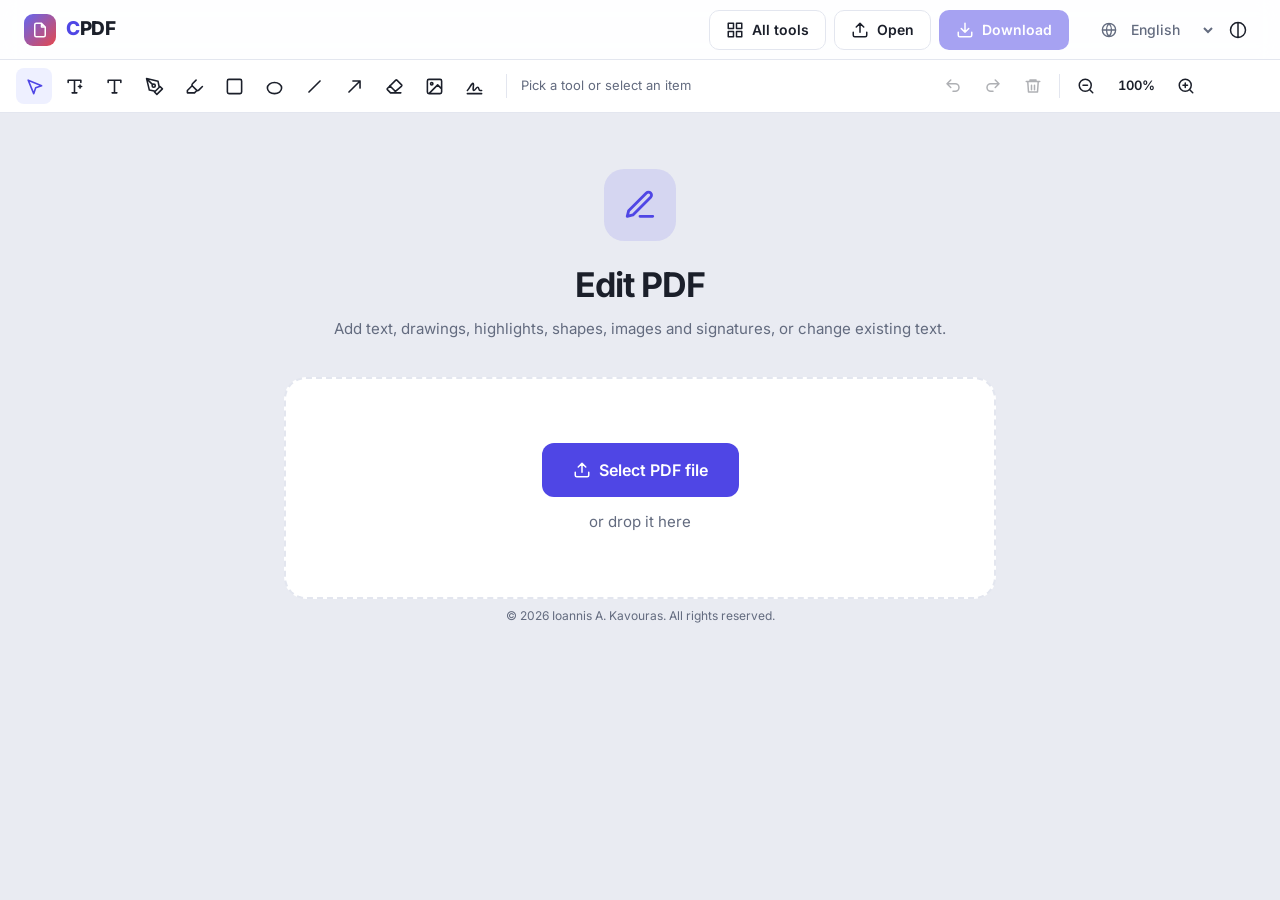
<file: html/editor.html>
<!doctype html>
<html lang="en">
<head>
  <meta charset="utf-8">
  <meta name="viewport" content="width=device-width, initial-scale=1">
  <title>CPDF</title>
  <script src="../js/i18n.js"></script>
  <link rel="stylesheet" href="../css/main.css">
  <link rel="stylesheet" href="../css/tool.css">
  <link rel="stylesheet" href="../css/editor.css">
</head>
<body class="editor-page">
  <header class="topbar">
    <a class="brand" href="index.html">
      <span class="brand-mark" data-icon="file"></span><span class="brand-name"><span class="brand-accent">C</span>PDF</span>
    </a>
    <div class="doc-name" id="file-name"></div>
    <div class="topbar-actions">
      <a class="btn btn-ghost hide-sm" href="index.html" data-icon="grid" data-i18n="nav.allTools">All tools</a>
      <button class="btn btn-ghost" id="open-btn" type="button" data-icon="upload"><span class="hide-sm" data-i18n="ed.open">Open</span></button>
      <button class="btn btn-primary" id="download-btn" type="button" data-icon="download" disabled data-i18n="ed.download">Download</button>
    </div>
  </header>

  <div class="editor-toolbar" role="toolbar">
    <div class="tb-group" id="tool-group"></div>
    <div class="tb-sep"></div>
    <div class="tb-group props">
      <label class="prop" data-prop="color" data-i18n-attr="title:ed.color">
        <input type="color" id="prop-color" data-i18n-attr="aria-label:ed.color">
      </label>
      <label class="prop" data-prop="stroke">
        <span data-i18n="ed.size">Size</span>
        <input type="range" id="prop-stroke" min="1" max="24" step="1">
      </label>
      <label class="prop" data-prop="font">
        <select class="input" id="prop-font" data-i18n-attr="aria-label:ed.font;title:ed.font">
          <option value="sans" data-i18n="ed.font.sans">Sans</option>
          <option value="serif" data-i18n="ed.font.serif">Serif</option>
          <option value="mono" data-i18n="ed.font.mono">Mono</option>
        </select>
      </label>
      <label class="prop" data-prop="fontSize">
        <span data-i18n="ed.fontSize">Size</span>
        <input type="number" class="input" id="prop-font-size" min="4" max="144" step="1">
      </label>
      <div class="prop prop-style" data-prop="style">
        <button type="button" class="icon-btn style-btn" id="prop-bold" data-i18n-attr="title:ed.bold;aria-label:ed.bold"><b>B</b></button>
        <button type="button" class="icon-btn style-btn" id="prop-italic" data-i18n-attr="title:ed.italic;aria-label:ed.italic"><i>I</i></button>
      </div>
      <label class="prop" data-prop="opacity">
        <span data-i18n="ed.opacity">Opacity</span>
        <input type="range" id="prop-opacity" min="0.1" max="1" step="0.05">
      </label>
      <span class="prop-hint" id="prop-hint"></span>
    </div>
    <div class="tb-spacer"></div>
    <div class="tb-group">
      <button class="icon-btn" id="undo-btn" type="button" data-icon="undo" data-i18n-attr="title:ed.undo;aria-label:ed.undo" disabled></button>
      <button class="icon-btn" id="redo-btn" type="button" data-icon="redo" data-i18n-attr="title:ed.redo;aria-label:ed.redo" disabled></button>
      <button class="icon-btn" id="delete-btn" type="button" data-icon="trash" data-i18n-attr="title:ed.delete;aria-label:ed.delete" disabled></button>
      <div class="tb-sep"></div>
      <button class="icon-btn" id="zoom-out" type="button" data-icon="zoomOut" data-i18n-attr="title:ed.zoomOut;aria-label:ed.zoomOut"></button>
      <button class="zoom-label" id="zoom-label" type="button" data-i18n-attr="title:ed.fit">100%</button>
      <button class="icon-btn" id="zoom-in" type="button" data-icon="zoomIn" data-i18n-attr="title:ed.zoomIn;aria-label:ed.zoomIn"></button>
      <span class="page-indicator" id="page-indicator"></span>
    </div>
  </div>

  <div class="editor-body">
    <aside class="thumbs" id="thumbs"></aside>
    <main class="stage" id="stage">
      <div class="editor-empty" id="empty">
        <div class="tool-icon" id="empty-icon"></div>
        <h1 id="empty-title"></h1>
        <p id="empty-desc"></p>
        <label class="dropzone">
          <span class="btn btn-primary btn-lg" data-icon="upload" data-i18n="ed.selectPdf">Select PDF file</span>
          <span class="dropzone-hint" data-i18n="ed.dropHint">or drop it here</span>
          <input type="file" id="drop-input" accept="application/pdf,.pdf" hidden>
        </label>
        <p class="copyright editor-copyright">&copy; 2026 Ioannis A. Kavouras. All rights reserved.</p>
      </div>
      <div class="pages" id="pages" data-tool="select"></div>
    </main>
  </div>

  <input type="file" id="file-input" accept="application/pdf,.pdf" hidden>
  <input type="file" id="image-input" accept="image/*" hidden>

  <dialog class="sig-dialog" id="sig-dialog">
    <form method="dialog" class="sig-inner">
      <header class="sig-head">
        <h2 data-i18n="sig.title">Create your signature</h2>
        <button class="icon-btn" value="cancel" data-icon="x" data-i18n-attr="aria-label:sig.close"></button>
      </header>
      <div class="tabs" role="tablist">
        <button type="button" class="tab active" data-tab="draw" role="tab" data-i18n="sig.draw">Draw</button>
        <button type="button" class="tab" data-tab="type" role="tab" data-i18n="sig.type">Type</button>
        <button type="button" class="tab" data-tab="upload" role="tab" data-i18n="sig.upload">Upload</button>
      </div>
      <div class="tab-panel" data-panel="draw">
        <canvas class="sig-canvas" id="sig-canvas"></canvas>
        <div class="sig-row">
          <div class="swatches" id="sig-colors"></div>
          <button type="button" class="btn btn-ghost btn-sm" id="sig-clear" data-i18n="sig.clear">Clear</button>
        </div>
      </div>
      <div class="tab-panel" data-panel="type" hidden>
        <input type="text" class="input" id="sig-text" maxlength="60" data-i18n-attr="placeholder:sig.typePh">
        <div class="sig-preview" id="sig-preview" data-i18n="sig.preview">Your signature</div>
      </div>
      <div class="tab-panel" data-panel="upload" hidden>
        <label class="dropzone dropzone-sm">
          <span class="btn btn-ghost" data-icon="image" data-i18n="sig.choose">Choose image</span>
          <span class="dropzone-hint" data-i18n="sig.pngHint">A PNG with a transparent background works best</span>
          <input type="file" id="sig-file" accept="image/*" hidden>
        </label>
      </div>
      <footer class="sig-foot">
        <button class="btn btn-ghost" value="cancel" data-i18n="sig.cancel">Cancel</button>
        <button class="btn btn-primary" type="button" id="sig-insert" data-i18n="sig.insert">Insert signature</button>
      </footer>
    </form>
  </dialog>

  <script src="../js/vendor/pdf.min.js"></script>
  <script src="../js/vendor/pdf-lib.min.js"></script>
  <script src="../js/vendor/fontkit.umd.min.js"></script>
  <script src="../js/common.js"></script>
  <script src="../js/pdf-text.js"></script>
  <script src="../js/editor.js"></script>
</body>
</html>
</file>
<file: css/main.css>
/* CPDF — base styles shared by every page. */

/* Inter (variable weight), bundled locally so the app works offline. */
@font-face {
  font-family: "Inter";
  font-style: normal;
  font-weight: 100 900;
  font-display: swap;
  src: url("fonts/inter-latin.woff2") format("woff2");
  unicode-range: U+0000-00FF, U+0131, U+0152-0153, U+02BB-02BC, U+02C6, U+02DA, U+02DC, U+0304, U+0308, U+0329, U+2000-206F, U+20AC, U+2122, U+2191, U+2193, U+2212, U+2215, U+FEFF, U+FFFD;
}
@font-face {
  font-family: "Inter";
  font-style: normal;
  font-weight: 100 900;
  font-display: swap;
  src: url("fonts/inter-greek.woff2") format("woff2");
  unicode-range: U+0370-0377, U+037A-037F, U+0384-038A, U+038C, U+038E-03A1, U+03A3-03FF;
}

:root {
  --bg: #f6f7fb;
  --surface: #ffffff;
  --surface-2: #f1f3f9;
  --border: #e3e6ef;
  --text: #1b1f2a;
  --muted: #636b7f;
  --primary: #4f46e5;
  --primary-soft: #eef0ff;
  --danger: #e11d48;
  --success: #059669;
  --warn: #d97706;
  --stage-bg: #e9ebf2;

  --radius: 14px;
  --radius-sm: 8px;
  --shadow: 0 1px 2px rgb(16 24 40 / 0.05), 0 4px 16px rgb(16 24 40 / 0.06);
  --shadow-lg: 0 16px 48px rgb(16 24 40 / 0.16);
  --font: "Inter", system-ui, -apple-system, "Segoe UI", Roboto, sans-serif;
  --topbar-h: 60px;
  color-scheme: light;
}

/* Dark tokens: follow the system unless the user picked a theme (data-theme on <html>, see js/i18n.js). */
@media (prefers-color-scheme: dark) {
  :root:not([data-theme="light"]) {
    --bg: #0f1117;
    --surface: #171a23;
    --surface-2: #1f2330;
    --border: #2a2f3d;
    --text: #e8eaf1;
    --muted: #9aa1b4;
    --primary: #7c74ff;
    --primary-soft: #24224a;
    --stage-bg: #0b0d12;
    --shadow: 0 1px 2px rgb(0 0 0 / 0.4), 0 4px 16px rgb(0 0 0 / 0.3);
    color-scheme: dark;
  }
}
:root[data-theme="dark"] {
  --bg: #0f1117;
  --surface: #171a23;
  --surface-2: #1f2330;
  --border: #2a2f3d;
  --text: #e8eaf1;
  --muted: #9aa1b4;
  --primary: #7c74ff;
  --primary-soft: #24224a;
  --stage-bg: #0b0d12;
  --shadow: 0 1px 2px rgb(0 0 0 / 0.4), 0 4px 16px rgb(0 0 0 / 0.3);
  color-scheme: dark;
}

*, *::before, *::after { box-sizing: border-box; }
[hidden] { display: none !important; }
html { -webkit-text-size-adjust: 100%; }
body {
  margin: 0;
  font: 15px/1.5 var(--font);
  color: var(--text);
  background: var(--bg);
  -webkit-font-smoothing: antialiased;
}
h1, h2, h3, p { margin: 0; }
a { color: inherit; }
button, input, select, textarea { font: inherit; color: inherit; }
.icon { flex: none; display: block; }

/* ---------- Top bar ---------- */
.topbar {
  position: sticky;
  top: 0;
  z-index: 50;
  height: var(--topbar-h);
  display: flex;
  align-items: center;
  gap: 24px;
  padding: 0 24px;
  background: color-mix(in srgb, var(--surface) 88%, transparent);
  backdrop-filter: saturate(1.4) blur(10px);
  border-bottom: 1px solid var(--border);
}
.brand {
  display: flex;
  align-items: center;
  gap: 10px;
  font-weight: 800;
  font-size: 19px;
  letter-spacing: -0.02em;
  text-decoration: none;
  white-space: nowrap;
}
.brand-accent { color: var(--primary); }
.brand-mark {
  width: 32px;
  height: 32px;
  border-radius: 9px;
  display: grid;
  place-items: center;
  color: #fff;
  background: linear-gradient(135deg, #6366f1, #e5484d);
}
.topnav { display: flex; gap: 4px; margin-left: auto; }
.topnav a {
  display: inline-flex;
  align-items: center;
  gap: 6px;
  padding: 8px 12px;
  border-radius: 8px;
  text-decoration: none;
  font-weight: 500;
  color: var(--muted);
  white-space: nowrap;
}
.topnav a:hover { color: var(--text); background: var(--surface-2); }
@media (max-width: 1000px) {
  .topnav a:not(:last-child) { display: none; }
}
@media (max-width: 480px) {
  .topbar { gap: 12px; padding: 0 16px; }
  .topnav a { padding: 8px; }
}

/* ---------- Buttons & inputs ---------- */
.btn {
  display: inline-flex;
  align-items: center;
  justify-content: center;
  gap: 8px;
  height: 40px;
  padding: 0 16px;
  border-radius: 10px;
  border: 1px solid transparent;
  font-weight: 600;
  font-size: 14px;
  line-height: 1;
  cursor: pointer;
  text-decoration: none;
  white-space: nowrap;
  transition: background 0.15s, border-color 0.15s, filter 0.15s;
}
.btn:active { transform: translateY(1px); }
.btn:disabled { opacity: 0.5; cursor: not-allowed; }
.btn-primary { background: var(--c, var(--primary)); color: #fff; }
.btn-primary:hover { filter: brightness(1.08); }
.btn-ghost { background: var(--surface); border-color: var(--border); color: var(--text); }
.btn-ghost:hover { background: var(--surface-2); }
.btn-lg { height: 54px; padding: 0 30px; font-size: 16px; border-radius: 12px; }
.btn-sm { height: 32px; padding: 0 12px; font-size: 13px; border-radius: 8px; }
.btn-block { width: 100%; }

.icon-btn {
  width: 36px;
  height: 36px;
  display: inline-grid;
  place-items: center;
  border: 0;
  border-radius: 8px;
  background: transparent;
  color: var(--text);
  cursor: pointer;
}
.icon-btn:hover { background: var(--surface-2); }
.icon-btn.active { background: var(--primary-soft); color: var(--primary); }
.icon-btn:disabled { opacity: 0.35; cursor: default; background: transparent; }

.input {
  width: 100%;
  height: 40px;
  padding: 0 12px;
  border: 1px solid var(--border);
  border-radius: var(--radius-sm);
  background: var(--surface);
  outline: none;
}
.input:focus { border-color: var(--c, var(--primary)); box-shadow: 0 0 0 3px color-mix(in srgb, var(--c, var(--primary)) 20%, transparent); }

:focus-visible { outline: 2px solid var(--c, var(--primary)); outline-offset: 2px; }

/* ---------- Home ---------- */
.hero {
  text-align: center;
  padding: 72px 24px 40px;
  max-width: 860px;
  margin: 0 auto;
}
.hero h1 {
  font-size: clamp(32px, 5vw, 52px);
  line-height: 1.1;
  letter-spacing: -0.03em;
  font-weight: 800;
}
.hero h1 em {
  font-style: normal;
  background: linear-gradient(90deg, #6366f1, #e5484d);
  -webkit-background-clip: text;
  background-clip: text;
  color: transparent;
}
.hero p { margin-top: 16px; font-size: 18px; color: var(--muted); }
.hero-search {
  position: relative;
  max-width: 460px;
  margin: 28px auto 0;
}
.hero-search .icon { position: absolute; left: 14px; top: 50%; transform: translateY(-50%); color: var(--muted); }
.hero-search input { height: 48px; padding-left: 42px; border-radius: 12px; box-shadow: var(--shadow); }

.tools { max-width: 1240px; margin: 0 auto; padding: 0 24px 56px; }
.filters { display: flex; flex-wrap: wrap; justify-content: center; gap: 8px; margin-bottom: 28px; }
.chip {
  height: 36px;
  padding: 0 16px;
  border-radius: 999px;
  border: 1px solid var(--border);
  background: var(--surface);
  font-weight: 500;
  cursor: pointer;
}
.chip:hover { border-color: var(--muted); }
.chip.active { background: var(--text); border-color: var(--text); color: var(--bg); }

.tool-grid {
  display: grid;
  grid-template-columns: repeat(auto-fill, minmax(230px, 1fr));
  gap: 16px;
}
.tool-card {
  position: relative;
  display: flex;
  flex-direction: column;
  gap: 8px;
  padding: 22px;
  background: var(--surface);
  border: 1px solid var(--border);
  border-radius: 16px;
  text-decoration: none;
  transition: transform 0.15s, box-shadow 0.15s, border-color 0.15s;
}
a.tool-card:hover {
  transform: translateY(-3px);
  box-shadow: var(--shadow-lg);
  border-color: color-mix(in srgb, var(--c) 50%, var(--border));
}
.tool-card h3 { font-size: 17px; letter-spacing: -0.01em; }
.tool-card p { color: var(--muted); font-size: 14px; }
.tool-card-icon {
  width: 50px;
  height: 50px;
  display: grid;
  place-items: center;
  border-radius: 12px;
  margin-bottom: 6px;
  color: var(--c);
  background: color-mix(in srgb, var(--c) 13%, transparent);
}
.tool-card.is-soon { opacity: 0.6; }
.badge {
  position: absolute;
  top: 16px;
  right: 16px;
  padding: 3px 8px;
  border-radius: 999px;
  font-size: 11px;
  font-weight: 600;
  color: var(--muted);
  background: var(--surface-2);
}
.badge-new { color: #fff; background: var(--c); }
.empty { grid-column: 1 / -1; text-align: center; color: var(--muted); padding: 40px; }

.features {
  max-width: 1240px;
  margin: 0 auto;
  padding: 24px 24px 72px;
  display: grid;
  grid-template-columns: repeat(auto-fit, minmax(260px, 1fr));
  gap: 16px;
}
.feature {
  padding: 26px;
  border-radius: 16px;
  background: var(--surface);
  border: 1px solid var(--border);
}
.feature .icon { color: var(--primary); margin-bottom: 12px; }
.feature h3 { font-size: 17px; margin-bottom: 6px; }
.feature p { color: var(--muted); font-size: 14px; }

.footer {
  border-top: 1px solid var(--border);
  padding: 28px 24px;
  text-align: center;
  color: var(--muted);
  font-size: 13px;
}

/* ---------- Feedback ---------- */
.toasts {
  position: fixed;
  left: 50%;
  bottom: 24px;
  transform: translateX(-50%);
  z-index: 1100;
  display: flex;
  flex-direction: column;
  align-items: center;
  gap: 8px;
  pointer-events: none;
  width: min(92vw, 480px);
}
.toast {
  padding: 12px 18px;
  border-radius: 10px;
  background: #1b1f2a;
  color: #fff;
  font-weight: 500;
  font-size: 14px;
  box-shadow: var(--shadow-lg);
  opacity: 0;
  transform: translateY(8px);
  transition: opacity 0.25s, transform 0.25s;
}
.toast.show { opacity: 1; transform: none; }
.toast-error { background: var(--danger); }
.toast-success { background: var(--success); }
.toast-warn { background: var(--warn); }

.busy {
  position: fixed;
  inset: 0;
  z-index: 1000;
  display: grid;
  place-items: center;
  background: rgb(15 17 23 / 0.45);
  backdrop-filter: blur(2px);
}
.busy-box {
  display: flex;
  align-items: center;
  gap: 14px;
  padding: 22px 30px;
  border-radius: var(--radius);
  background: var(--surface);
  box-shadow: var(--shadow-lg);
  font-weight: 600;
}
.spinner {
  width: 24px;
  height: 24px;
  border: 3px solid var(--border);
  border-top-color: var(--c, var(--primary));
  border-radius: 50%;
  animation: spin 0.8s linear infinite;
}
@keyframes spin { to { transform: rotate(360deg); } }

/* ---------- Language & theme controls ---------- */
.topbar-prefs { display: flex; align-items: center; gap: 4px; flex: none; }
.topnav + .topbar-prefs { margin-left: -12px; }
.lang-wrap {
  position: relative;
  display: flex;
  align-items: center;
  gap: 4px;
  padding-left: 8px;
  border-radius: 8px;
  color: var(--muted);
}
.lang-wrap:hover { background: var(--surface-2); color: var(--text); }
.lang-select {
  height: 36px;
  padding: 0 6px;
  border: 0;
  background: transparent;
  font-size: 14px;
  font-weight: 500;
  cursor: pointer;
  outline: none;
}
.lang-select option { color: var(--text); background: var(--surface); }
@media (max-width: 560px) { .lang-wrap .icon { display: none; } }

/* ---------- Recently used ---------- */
.recent { margin-bottom: 28px; }
.section-title {
  display: flex;
  align-items: center;
  gap: 8px;
  margin-bottom: 12px;
  font-size: 13px;
  font-weight: 600;
  text-transform: uppercase;
  letter-spacing: 0.06em;
  color: var(--muted);
}
.recent-list { display: flex; flex-wrap: wrap; gap: 8px; }
.recent-item {
  display: inline-flex;
  align-items: center;
  gap: 8px;
  height: 40px;
  padding: 0 14px 0 8px;
  border: 1px solid var(--border);
  border-radius: 999px;
  background: var(--surface);
  font-weight: 600;
  font-size: 14px;
  text-decoration: none;
}
.recent-item:hover { border-color: var(--c); }
.recent-icon {
  width: 28px;
  height: 28px;
  display: grid;
  place-items: center;
  border-radius: 50%;
  color: var(--c);
  background: color-mix(in srgb, var(--c) 14%, transparent);
}

/* ---------- Modals ---------- */
.modal {
  width: min(440px, calc(100vw - 32px));
  padding: 0;
  border: 0;
  border-radius: 18px;
  color: var(--text);
  background: var(--surface);
  box-shadow: var(--shadow-lg);
}
.modal::backdrop { background: rgb(15 17 23 / 0.5); }
.modal-inner { display: flex; flex-direction: column; gap: 14px; padding: 22px; }
.modal h2 { font-size: 19px; letter-spacing: -0.01em; }
.modal-msg { color: var(--muted); font-size: 14px; }
.modal-error { color: var(--danger); font-size: 14px; font-weight: 600; }
.modal-actions { display: flex; justify-content: flex-end; gap: 8px; margin-top: 4px; }
.choice-list { display: grid; grid-template-columns: 1fr 1fr; gap: 8px; max-height: 60vh; overflow-y: auto; }
.choice {
  display: flex;
  align-items: center;
  gap: 10px;
  padding: 10px;
  border: 1px solid var(--border);
  border-radius: 10px;
  background: var(--surface);
  font-weight: 600;
  font-size: 14px;
  text-align: left;
  cursor: pointer;
}
.choice:hover { border-color: var(--c); background: color-mix(in srgb, var(--c) 6%, var(--surface)); }
.choice-icon {
  width: 34px;
  height: 34px;
  flex: none;
  display: grid;
  place-items: center;
  border-radius: 9px;
  color: var(--c);
  background: color-mix(in srgb, var(--c) 13%, transparent);
}
@media (max-width: 480px) { .choice-list { grid-template-columns: 1fr; } }

/* Phones: the logo already links home, so the nav link gives its room to the language/theme controls. */
@media (max-width: 480px) {
  .topnav { display: none; }
  .topbar-prefs { margin-left: auto; }
}

.badge-hot {
  display: inline-flex;
  align-items: center;
  gap: 4px;
  color: #fff;
  background: linear-gradient(135deg, #f97316, #e5484d);
}

.copyright { margin-top: 6px; font-size: 12px; }
.footer p:first-child { margin-top: 0; }
</file>
<file: css/tool.css>
/* CPDF — tool workspace (upload → work → results). */

.tool-main { max-width: 1320px; margin: 0 auto; padding: 40px 24px 72px; }

/* ---------- Upload ---------- */
.stage-upload { text-align: center; }
.tool-hero h1 { font-size: clamp(28px, 4vw, 42px); letter-spacing: -0.03em; font-weight: 800; margin-top: 18px; }
.tool-hero p { color: var(--muted); font-size: 17px; margin-top: 8px; }
.tool-icon {
  width: 72px;
  height: 72px;
  margin: 0 auto;
  display: grid;
  place-items: center;
  border-radius: 20px;
  color: var(--c);
  background: color-mix(in srgb, var(--c) 13%, transparent);
}

.dropzone {
  display: flex;
  flex-direction: column;
  align-items: center;
  gap: 14px;
  max-width: 760px;
  margin: 36px auto 0;
  padding: 64px 24px;
  border: 2px dashed var(--border);
  border-radius: 22px;
  background: var(--surface);
  cursor: pointer;
  transition: border-color 0.15s, background 0.15s;
}
.dropzone:hover, body.drop-active .dropzone {
  border-color: var(--c);
  background: color-mix(in srgb, var(--c) 5%, var(--surface));
}
.dropzone .btn { pointer-events: none; }
.dropzone-hint { color: var(--muted); }
.privacy-note {
  display: inline-flex;
  align-items: center;
  gap: 8px;
  margin-top: 20px;
  color: var(--muted);
  font-size: 14px;
}

.drop-overlay {
  position: fixed;
  inset: 0;
  z-index: 900;
  display: none;
  flex-direction: column;
  align-items: center;
  justify-content: center;
  gap: 14px;
  font-size: 22px;
  font-weight: 700;
  color: var(--c);
  background: color-mix(in srgb, var(--surface) 85%, transparent);
  border: 3px dashed var(--c);
  pointer-events: none;
}
body.drop-active:has(#stage-work:not([hidden])) .drop-overlay { display: flex; }

/* ---------- Workspace ---------- */
.workspace {
  display: grid;
  grid-template-columns: minmax(0, 1fr) 340px;
  gap: 24px;
  align-items: start;
}
@media (max-width: 920px) { .workspace { grid-template-columns: 1fr; } }

.work-area {
  min-height: 62vh;
  padding: 18px;
  border-radius: 18px;
  background: var(--surface-2);
}
.work-toolbar {
  display: flex;
  flex-wrap: wrap;
  align-items: center;
  gap: 8px;
  margin-bottom: 18px;
}
.toolbar-info { font-weight: 600; color: var(--muted); font-size: 14px; }
.toolbar-spacer { flex: 1; }
.range-box { display: flex; gap: 6px; }
.input-sm { height: 32px; width: 130px; font-size: 13px; }

.grid {
  display: grid;
  grid-template-columns: repeat(auto-fill, minmax(176px, 1fr));
  gap: 16px;
}
.card {
  position: relative;
  display: flex;
  flex-direction: column;
  gap: 10px;
  padding: 12px;
  border: 1px solid var(--border);
  border-radius: var(--radius);
  background: var(--surface);
  transition: border-color 0.15s, box-shadow 0.15s, opacity 0.15s;
}
.card:hover { box-shadow: var(--shadow); }
.card[draggable="true"] { cursor: grab; }
.card.dragging { opacity: 0.35; }
.card.drop-before { box-shadow: -4px 0 0 var(--c); }
.card.drop-after { box-shadow: 4px 0 0 var(--c); }

.thumb {
  height: 200px;
  display: flex;
  align-items: center;
  justify-content: center;
  overflow: hidden;
  border-radius: var(--radius-sm);
  background: var(--surface-2);
}
.thumb-inner {
  width: 100%;
  height: 100%;
  display: flex;
  align-items: center;
  justify-content: center;
  transition: transform 0.25s ease;
}
.thumb canvas, .thumb img {
  max-width: 100%;
  max-height: 100%;
  background: #fff;
  box-shadow: 0 1px 4px rgb(0 0 0 / 0.18);
}
.card-meta { min-width: 0; }
.card-name { font-weight: 600; font-size: 14px; white-space: nowrap; overflow: hidden; text-overflow: ellipsis; }
.card-sub { font-size: 12px; color: var(--muted); }

.card-remove {
  position: absolute;
  top: -9px;
  right: -9px;
  z-index: 2;
  width: 26px;
  height: 26px;
  display: grid;
  place-items: center;
  border: 0;
  border-radius: 50%;
  color: #fff;
  background: var(--text);
  cursor: pointer;
  opacity: 0;
  transition: opacity 0.15s;
}
.card:hover .card-remove, .card:focus-within .card-remove { opacity: 1; }
.card-order {
  position: absolute;
  top: 18px;
  left: 18px;
  z-index: 1;
  min-width: 24px;
  height: 24px;
  padding: 0 7px;
  display: grid;
  place-items: center;
  border-radius: 999px;
  font-size: 12px;
  font-weight: 700;
  color: #fff;
  background: var(--c);
}
.card-add {
  min-height: 262px;
  align-items: center;
  justify-content: center;
  gap: 6px;
  border: 2px dashed var(--border);
  background: transparent;
  color: var(--muted);
  font-weight: 600;
  cursor: pointer;
}
.card-add:hover { border-color: var(--c); color: var(--c); box-shadow: none; }

/* Page cards */
.page-label { text-align: center; font-size: 13px; font-weight: 600; color: var(--muted); }
.mode-select .page-card, .mode-rotate .page-card { cursor: pointer; user-select: none; }
.page-card.selected { border-color: var(--c); box-shadow: 0 0 0 2px var(--c); }
.check {
  position: absolute;
  top: 18px;
  right: 18px;
  width: 26px;
  height: 26px;
  display: grid;
  place-items: center;
  border: 2px solid var(--border);
  border-radius: 50%;
  color: transparent;
  background: var(--surface);
  transition: background 0.15s, border-color 0.15s;
}
.page-card.selected .check { color: #fff; background: var(--c); border-color: var(--c); }
.select-danger .page-card.selected { --c: var(--danger); }
.select-danger .page-card.selected .thumb-inner { opacity: 0.35; }

.card-actions {
  position: absolute;
  top: 20px;
  left: 50%;
  z-index: 2;
  display: flex;
  gap: 4px;
  transform: translateX(-50%);
  opacity: 0;
  transition: opacity 0.15s;
}
.card:hover .card-actions, .card:focus-within .card-actions { opacity: 1; }
.card-actions button {
  width: 34px;
  height: 34px;
  display: grid;
  place-items: center;
  border: 0;
  border-radius: 8px;
  color: #fff;
  background: rgb(17 24 39 / 0.82);
  cursor: pointer;
}
.card-actions button:hover { background: var(--c); }
@media (hover: none) {
  .card-remove, .card-actions { opacity: 1; }
}

/* ---------- Sidebar ---------- */
.sidebar {
  position: sticky;
  top: calc(var(--topbar-h) + 16px);
  display: flex;
  flex-direction: column;
  gap: 18px;
  padding: 22px;
  border: 1px solid var(--border);
  border-radius: 18px;
  background: var(--surface);
  box-shadow: var(--shadow);
}
.side-title { font-size: 20px; letter-spacing: -0.02em; padding-bottom: 14px; border-bottom: 1px solid var(--border); }
.options { display: flex; flex-direction: column; gap: 18px; }
.options:empty { display: none; }
.side-note {
  padding: 12px 14px;
  border-radius: 10px;
  font-size: 13px;
  color: var(--text);
  background: color-mix(in srgb, var(--c) 10%, transparent);
}
.field { display: flex; flex-direction: column; gap: 8px; }
.field-label { font-size: 13px; font-weight: 600; }
.field-hint { font-size: 12px; color: var(--muted); }
.field-note {
  padding: 10px 12px;
  border-radius: 10px;
  font-size: 13px;
  color: var(--warn);
  background: color-mix(in srgb, var(--warn) 12%, transparent);
}
.field-check { flex-direction: row; align-items: center; gap: 10px; font-size: 14px; cursor: pointer; }
.field-check input { width: 18px; height: 18px; accent-color: var(--c); }

.radio-cards { display: flex; flex-direction: column; gap: 8px; }
.radio-card {
  display: grid;
  grid-template-columns: auto 1fr;
  column-gap: 10px;
  padding: 12px 14px;
  border: 1px solid var(--border);
  border-radius: 10px;
  cursor: pointer;
}
.radio-card input { grid-row: span 2; margin: 3px 0 0; accent-color: var(--c); }
.radio-card:has(input:checked) { border-color: var(--c); background: color-mix(in srgb, var(--c) 7%, transparent); }
.radio-title { font-weight: 600; font-size: 14px; }
.radio-hint { font-size: 12px; color: var(--muted); }

.segmented {
  display: flex;
  padding: 3px;
  border-radius: 10px;
  background: var(--surface-2);
}
.segmented label { flex: 1; }
.segmented input { position: absolute; opacity: 0; pointer-events: none; }
.segmented span {
  display: block;
  padding: 7px 8px;
  border-radius: 8px;
  text-align: center;
  font-size: 13px;
  font-weight: 600;
  color: var(--muted);
  cursor: pointer;
}
.segmented input:checked + span { color: var(--text); background: var(--surface); box-shadow: 0 1px 3px rgb(0 0 0 / 0.12); }
.segmented input:focus-visible + span { outline: 2px solid var(--c); }

.range-row { display: flex; align-items: center; gap: 12px; }
.range-row input { flex: 1; accent-color: var(--c); }
.range-value { min-width: 48px; text-align: right; font-size: 13px; font-weight: 600; font-variant-numeric: tabular-nums; }
.input-color {
  width: 100%;
  height: 40px;
  padding: 3px;
  border: 1px solid var(--border);
  border-radius: var(--radius-sm);
  background: var(--surface);
  cursor: pointer;
}

/* ---------- Results ---------- */
.done-card {
  max-width: 640px;
  margin: 24px auto;
  display: flex;
  flex-direction: column;
  align-items: center;
  gap: 22px;
  text-align: center;
}
.done-icon {
  width: 76px;
  height: 76px;
  display: grid;
  place-items: center;
  border-radius: 50%;
  color: #fff;
  background: var(--c);
  box-shadow: 0 10px 30px color-mix(in srgb, var(--c) 40%, transparent);
}
.done-card h1 { font-size: 32px; letter-spacing: -0.03em; }
.results {
  width: 100%;
  max-height: 360px;
  overflow-y: auto;
  border: 1px solid var(--border);
  border-radius: var(--radius);
  background: var(--surface);
  text-align: left;
}
.result-row {
  display: flex;
  align-items: center;
  gap: 12px;
  padding: 12px 16px;
}
.result-row + .result-row { border-top: 1px solid var(--border); }
.result-icon { color: var(--c); }
.result-meta { flex: 1; min-width: 0; }
.result-name { font-weight: 600; font-size: 14px; white-space: nowrap; overflow: hidden; text-overflow: ellipsis; }
.result-sub { font-size: 12px; color: var(--muted); }
.done-actions { display: flex; flex-wrap: wrap; justify-content: center; gap: 10px; }

/* ---------- Missing native program ---------- */
.needs-card {
  max-width: 620px;
  margin: 36px auto 0;
  padding: 32px 28px;
  display: flex;
  flex-direction: column;
  align-items: center;
  gap: 14px;
  border: 1px solid var(--border);
  border-radius: 22px;
  background: var(--surface);
}
.needs-card h2 { font-size: 20px; }
.needs-card p { color: var(--muted); }

/* ---------- Extra card bits ---------- */
.thumb-ext { display: flex; flex-direction: column; align-items: center; gap: 6px; color: var(--c); }
.thumb-ext b { font-size: 13px; letter-spacing: 0.06em; color: var(--muted); }
.card[data-sortable] { cursor: grab; touch-action: pan-y; user-select: none; }
.drag-ghost {
  position: fixed;
  z-index: 1000;
  pointer-events: none;
  transform: rotate(2deg) scale(1.03);
  box-shadow: var(--shadow-lg);
  opacity: 0.95;
}
.btn-icon { padding: 0; width: 32px; }
.btn-icon span:empty { display: none; }
.textarea { height: auto; padding: 8px 12px; resize: vertical; }

/* ---------- Crop view ---------- */
.crop-view { display: flex; justify-content: center; }
.crop-stage { width: 100%; display: flex; justify-content: center; }
.crop-frame {
  position: relative;
  max-width: 100%;
  overflow: hidden;
  cursor: crosshair;
  touch-action: none;
  user-select: none;
  box-shadow: 0 2px 12px rgb(0 0 0 / 0.2);
  background: #fff;
}
.crop-frame canvas { display: block; max-width: 100%; max-height: 72vh; width: auto; height: auto; }
.crop-rect {
  position: absolute;
  border: 2px solid var(--c);
  box-shadow: 0 0 0 9999px rgb(15 17 23 / 0.45);
  cursor: move;
}

/* ---------- Form view ---------- */
.form-view {
  display: grid;
  grid-template-columns: repeat(auto-fill, minmax(260px, 1fr));
  gap: 14px;
  padding: 18px;
  border-radius: var(--radius);
  background: var(--surface);
}
.form-row { display: flex; flex-direction: column; gap: 6px; min-width: 0; }
.form-row .field-label { overflow: hidden; text-overflow: ellipsis; white-space: nowrap; }
.form-check { flex-direction: row; align-items: center; gap: 10px; font-size: 14px; font-weight: 600; cursor: pointer; }
.form-check input { width: 18px; height: 18px; accent-color: var(--c); }
</file>
<file: css/editor.css>
/* CPDF — visual editor. */

/* Handwriting font for typed signatures, bundled locally. */
@font-face {
  font-family: "Dancing Script";
  font-style: normal;
  font-weight: 600;
  font-display: swap;
  src: url("fonts/dancing-script-latin.woff2") format("woff2");
}

.editor-page {
  height: 100vh;
  height: 100dvh;
  display: flex;
  flex-direction: column;
  overflow: hidden;
}
.doc-name {
  flex: 1;
  min-width: 0;
  text-align: center;
  font-weight: 600;
  color: var(--muted);
  white-space: nowrap;
  overflow: hidden;
  text-overflow: ellipsis;
}
.topbar-actions { display: flex; gap: 8px; }
@media (max-width: 720px) { .hide-sm { display: none; } }

/* ---------- Toolbar ---------- */
.editor-toolbar {
  display: flex;
  flex-wrap: wrap;
  align-items: center;
  gap: 6px 10px;
  padding: 8px 16px;
  background: var(--surface);
  border-bottom: 1px solid var(--border);
}
.tb-group { display: flex; align-items: center; gap: 4px; }
.tb-sep { width: 1px; height: 24px; background: var(--border); margin: 0 4px; }
.tb-spacer { flex: 1; }
.props { gap: 14px; min-height: 36px; }
.prop { display: flex; align-items: center; gap: 8px; font-size: 13px; font-weight: 600; color: var(--muted); }
.prop input[type="range"] { width: 90px; accent-color: var(--primary); }
.prop input[type="color"] {
  width: 32px;
  height: 32px;
  padding: 2px;
  border: 1px solid var(--border);
  border-radius: 8px;
  background: var(--surface);
  cursor: pointer;
}
.prop .input { width: 66px; height: 32px; padding: 0 8px; }
.prop-hint { font-size: 13px; color: var(--muted); }
.zoom-label {
  min-width: 56px;
  height: 32px;
  border: 0;
  border-radius: 8px;
  background: transparent;
  font-weight: 600;
  font-size: 13px;
  font-variant-numeric: tabular-nums;
  cursor: pointer;
}
.zoom-label:hover { background: var(--surface-2); }
.page-indicator { min-width: 56px; text-align: right; font-size: 13px; font-weight: 600; color: var(--muted); font-variant-numeric: tabular-nums; }

/* ---------- Layout ---------- */
.editor-body { flex: 1; display: flex; min-height: 0; }
.thumbs {
  width: 150px;
  flex: none;
  overflow-y: auto;
  padding: 14px;
  display: flex;
  flex-direction: column;
  gap: 14px;
  background: var(--surface);
  border-right: 1px solid var(--border);
}
.thumbs:empty { display: none; }
@media (max-width: 760px) { .thumbs { display: none; } }
.thumb-item {
  display: flex;
  flex-direction: column;
  align-items: center;
  gap: 4px;
  padding: 0;
  border: 0;
  background: none;
  font-size: 12px;
  color: var(--muted);
  cursor: pointer;
}
.thumb-frame {
  width: 100%;
  min-height: 60px;
  border: 2px solid transparent;
  border-radius: 6px;
  overflow: hidden;
  background: #fff;
  box-shadow: 0 1px 4px rgb(0 0 0 / 0.15);
}
.thumb-frame canvas { display: block; width: 100%; height: auto; }
.thumb-item.active .thumb-frame { border-color: var(--primary); }
.thumb-item.active { color: var(--primary); font-weight: 700; }

.stage { flex: 1; overflow: auto; background: var(--stage-bg); position: relative; }
.editor-empty {
  max-width: 760px;
  margin: 0 auto;
  padding: 56px 24px;
  text-align: center;
}
.editor-empty .tool-icon { --c: var(--primary); }
.editor-empty h1 { font-size: 34px; letter-spacing: -0.03em; margin-top: 18px; }
.editor-empty p { color: var(--muted); margin-top: 8px; }
.editor-empty .dropzone { --c: var(--primary); }

.pages {
  display: flex;
  flex-direction: column;
  align-items: center;
  gap: 24px;
  padding: 28px;
  width: max-content;
  min-width: 100%;
}
.page {
  position: relative;
  flex: none;
  background: #fff;
  box-shadow: 0 2px 10px rgb(0 0 0 / 0.18);
}
.page-canvas { position: absolute; inset: 0; display: block; }
.layer { position: absolute; inset: 0; overflow: hidden; }

.pages[data-tool="text"] .layer { cursor: text; }
.pages[data-tool="ink"] .layer,
.pages[data-tool="rect"] .layer,
.pages[data-tool="highlight"] .layer,
.pages[data-tool="whiteout"] .layer { cursor: crosshair; }
.pages:not([data-tool="select"]) .layer { touch-action: none; }

/* ---------- Annotations ---------- */
.annot { position: absolute; box-sizing: border-box; user-select: none; }
.pages[data-tool="select"] .annot { cursor: move; touch-action: none; }
.pages:not([data-tool="select"]) .annot:not(.annot-text):not(.annot-textEdit) { pointer-events: none; }
.annot.selected { outline: 1.5px dashed var(--primary); outline-offset: 3px; }

.annot-text {
  white-space: pre;
  line-height: 1.2;
  font-family: Helvetica, Arial, sans-serif;
  min-width: 2px;
  min-height: 1.2em;
}
.annot-text.editing {
  cursor: text;
  user-select: text;
  outline: 1.5px solid var(--primary);
  background: rgb(255 255 255 / 0.65);
}
.annot-highlight { mix-blend-mode: multiply; }
.annot-whiteout { background: #fff; box-shadow: inset 0 0 0 1px rgb(0 0 0 / 0.08); }
.annot-ink svg, .annot-image img {
  display: block;
  width: 100%;
  height: 100%;
  overflow: visible;
  pointer-events: none;
}
.ink-live {
  position: absolute;
  inset: 0;
  width: 100%;
  height: 100%;
  overflow: visible;
  pointer-events: none;
}
.handle {
  position: absolute;
  right: -7px;
  bottom: -7px;
  width: 13px;
  height: 13px;
  display: none;
  border: 2px solid var(--primary);
  border-radius: 50%;
  background: #fff;
  cursor: nwse-resize;
}
.annot.selected .handle { display: block; }

/* ---------- Signature dialog ---------- */
.sig-dialog {
  width: min(560px, calc(100vw - 32px));
  padding: 0;
  border: 0;
  border-radius: 18px;
  color: var(--text);
  background: var(--surface);
  box-shadow: var(--shadow-lg);
}
.sig-dialog::backdrop { background: rgb(15 17 23 / 0.5); }
.sig-inner { display: flex; flex-direction: column; gap: 16px; padding: 20px 22px 22px; }
.sig-head { display: flex; align-items: center; justify-content: space-between; }
.sig-head h2 { font-size: 19px; }
.tabs { display: flex; gap: 4px; padding: 3px; border-radius: 10px; background: var(--surface-2); }
.tab {
  flex: 1;
  height: 34px;
  border: 0;
  border-radius: 8px;
  background: transparent;
  font-weight: 600;
  font-size: 14px;
  color: var(--muted);
  cursor: pointer;
}
.tab.active { color: var(--text); background: var(--surface); box-shadow: 0 1px 3px rgb(0 0 0 / 0.12); }
.tab-panel { display: flex; flex-direction: column; gap: 12px; }
.sig-canvas {
  width: 100%;
  height: 200px;
  border: 1.5px dashed var(--border);
  border-radius: 12px;
  background: #fff;
  touch-action: none;
  cursor: crosshair;
}
.sig-row { display: flex; align-items: center; justify-content: space-between; }
.swatches { display: flex; gap: 8px; }
.swatch {
  width: 26px;
  height: 26px;
  border: 2px solid var(--surface);
  border-radius: 50%;
  background: var(--sw);
  box-shadow: 0 0 0 1px var(--border);
  cursor: pointer;
}
.swatch.active { box-shadow: 0 0 0 2px var(--sw); }
.sig-preview {
  height: 120px;
  display: grid;
  place-items: center;
  overflow: hidden;
  border: 1.5px dashed var(--border);
  border-radius: 12px;
  background: #fff;
  color: #111827;
  font: 600 52px "Dancing Script", cursive;
  white-space: nowrap;
}
.dropzone-sm { margin: 0; padding: 40px 20px; --c: var(--primary); }
.sig-foot { display: flex; justify-content: flex-end; gap: 8px; }

/* ---------- Phase 5 additions ---------- */
.prop select.input { width: auto; height: 32px; padding: 0 8px; }
.prop-style { gap: 2px; }
.style-btn { width: 32px; height: 32px; font-size: 15px; font-family: Georgia, serif; }
.annot-ellipse { border-radius: 50%; }
.annot-line svg .arrow-head { stroke-linecap: round; }
.annot-line svg, .annot-ink svg { overflow: visible; }

/* Existing text lines that can be edited (Edit text tool) */
.text-line {
  position: absolute;
  border-radius: 3px;
  cursor: text;
  outline: 1px dashed color-mix(in srgb, var(--primary) 55%, transparent);
  background: color-mix(in srgb, var(--primary) 6%, transparent);
  transition: background 0.12s;
}
.text-line:hover { background: color-mix(in srgb, var(--primary) 18%, transparent); outline-style: solid; }
.pages:not([data-tool="editText"]) .text-line { display: none; }

.annot-textEdit {
  white-space: pre;
  line-height: 1.2;
  min-height: 1.2em;
}
.pages[data-tool="select"] .annot-textEdit { cursor: text; }
.annot-textEdit.editing { cursor: text; user-select: text; outline: 1.5px solid var(--primary); }
.annot-text.editing:empty::before,
.annot-textEdit.editing:empty::before { content: attr(data-placeholder); opacity: 0.4; }
.pages[data-tool="editText"] .annot:not(.annot-textEdit) { pointer-events: none; }

@media (max-width: 640px) {
  .doc-name { display: none; }
  .topbar-actions { margin-left: auto; }
  .editor-page .topbar { gap: 8px; }
  .editor-page .topbar-actions .btn { padding: 0 10px; }
}
@media (max-width: 640px) {
  .editor-toolbar .tb-group { flex-wrap: wrap; }
  .editor-toolbar #tool-group { width: 100%; justify-content: space-between; }
  .editor-toolbar .tb-sep:first-of-type { display: none; }
}

.text-line { transform-origin: 0 0; }
.editor-copyright { margin-top: 28px; color: var(--muted); }
</file>
